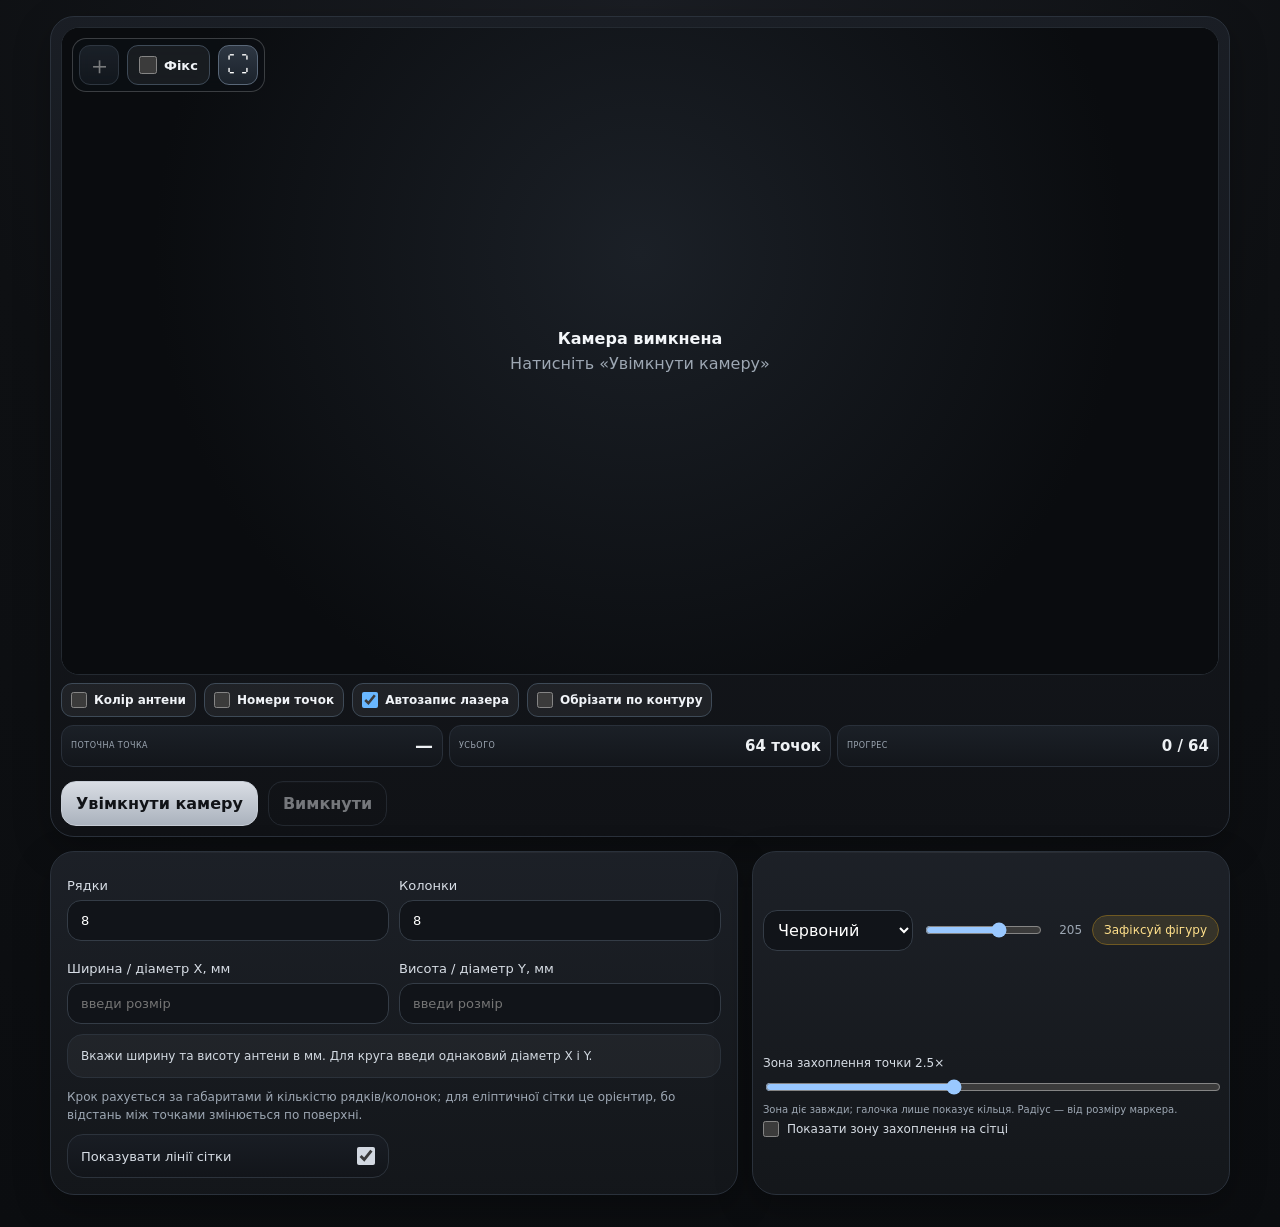
<file: index.html>
<!doctype html>
<html lang="uk">
<head>
  <meta charset="utf-8" />
  <meta name="viewport" content="width=device-width,initial-scale=1,viewport-fit=cover" />
  <meta name="theme-color" content="#121417" />
  <meta name="mobile-web-app-capable" content="yes" />
  <title>Навігатор тахеометра</title>
  <link rel="manifest" href="manifest.webmanifest" />
  <link rel="stylesheet" href="styles.css" />
  <script src="https://docs.opencv.org/4.x/opencv.js" async></script>
  <script src="app.js" defer></script>
</head>
<body>
  <main class="shell app-grid">
    <section class="camera-card card panel-strong">
      <div class="camera-frame" id="cameraFrame">
        <div class="camera-tools" aria-label="Керування фігурою">
          <div class="figure-picker">
            <button id="addFigureBtn" class="add-figure-btn" type="button" aria-expanded="false" aria-label="Додати фігуру" disabled>＋</button>
            <div id="shapeMenu" class="shape-menu hidden" role="menu" aria-label="Фігура антени">
              <button id="rectShapeBtn" class="shape-choice" type="button" title="Прямокутник">▭</button>
              <button id="circleShapeBtn" class="shape-choice" type="button" title="Коло">○</button>
              <button id="ellipseShapeBtn" class="shape-choice" type="button" title="Еліпс">◯</button>
            </div>
          </div>
          <label class="lock-chip" title="Зафіксувати фігуру">
            <input id="figureLockInput" type="checkbox" disabled />
            <span>Фікс</span>
          </label>
          <button id="fullscreenBtn" class="fullscreen-btn" type="button" aria-pressed="false" title="На весь екран">⛶</button>
        </div>
        <video id="video" autoplay playsinline muted></video>
        <canvas id="overlay"></canvas>
        <div id="cameraPlaceholder" class="camera-placeholder">
          <strong>Камера вимкнена</strong>
          <span>Натисніть «Увімкнути камеру»</span>
        </div>
      </div>
      <div class="camera-options" aria-label="Налаштування камери">
        <label class="lock-chip color-chip" title="Запам’ятати колір антени при фіксації">
          <input id="antennaColorInput" type="checkbox" />
          <span>Колір антени</span>
        </label>
        <label class="lock-chip label-chip" title="Показувати номери точок">
          <input id="showLabelsInput" type="checkbox" />
          <span>Номери точок</span>
        </label>
        <label class="lock-chip auto-chip" title="Автоматично зарахувати точку після 2 секунд лазера на ній">
          <input id="autoCaptureInput" type="checkbox" checked />
          <span>Автозапис лазера</span>
        </label>
        <label class="lock-chip clip-chip" title="Видаляти точки поза контуром круга або еліпса">
          <input id="clipGridInput" type="checkbox" />
          <span>Обрізати по контуру</span>
        </label>
      </div>
      <canvas id="analysisCanvas" class="hidden"></canvas>

      <div class="stats-row hero-stats">
        <div class="stat-box current">
          <span class="label">Поточна точка</span>
          <strong id="currentPoint" class="current-point">—</strong>
        </div>
        <div class="stat-box">
          <span class="label">Усього</span>
          <strong id="gridCount">0 точок</strong>
        </div>
        <div class="stat-box">
          <span class="label">Прогрес</span>
          <strong id="progressText">0 / 0</strong>
        </div>
      </div>

      <div class="primary-actions">
        <button id="startCameraBtn" class="btn primary">Увімкнути камеру</button>
        <button id="stopCameraBtn" class="btn ghost" disabled>Вимкнути</button>
      </div>
    </section>

    <section class="card panel controls-panel">
      <div class="grid-two compact-gap grid-size-settings">
        <label>Рядки
          <input id="rowsInput" type="number" min="2" max="50" value="8" inputmode="numeric" />
        </label>
        <label>Колонки
          <input id="colsInput" type="number" min="2" max="50" value="8" inputmode="numeric" />
        </label>
      </div>
      <div class="grid-two compact-gap antenna-size-settings">
        <label>Ширина / діаметр X, мм
          <input id="antennaWidthMm" type="number" min="1" step="any" placeholder="введи розмір" inputmode="decimal" />
        </label>
        <label>Висота / діаметр Y, мм
          <input id="antennaHeightMm" type="number" min="1" step="any" placeholder="введи розмір" inputmode="decimal" />
        </label>
      </div>
      <div class="inline-note" id="gridPitchInfo" aria-live="polite">Вкажи ширину та висоту антени в мм. Для круга введи однаковий діаметр X і Y.</div>
      <p class="help">Крок рахується за габаритами й кількістю рядків/колонок; для еліптичної сітки це орієнтир, бо відстань між точками змінюється по поверхні.</p>
      <div class="grid-two compact-gap toggle-grid">
        <label class="toggle-card">
          <span>Показувати лінії сітки</span>
          <input id="showLinesInput" type="checkbox" checked />
        </label>
      </div>

    </section>

    <section class="card panel laser-panel" aria-label="Налаштування лазера">
      <select id="laserMode" aria-label="Колір лазера">
        <option value="red" selected>Червоний</option>
        <option value="bright">Білий</option>
      </select>
      <div class="laser-slider">
        <input id="laserThreshold" type="range" min="120" max="250" value="205" aria-label="Чутливість лазера" />
        <output id="thresholdValue">205</output>
      </div>
      <span id="laserStatus" class="laser-detect-status" role="status">Лазер не знайдено</span>
      <label class="capture-radius-control">
        <span>Зона захоплення точки <output id="captureRadiusValue">2.5×</output></span>
        <input id="captureRadiusInput" type="range" min="0.75" max="5" step="0.25" value="2.5" aria-label="Радіус захоплення лазера навколо точки" />
        <small>Зона діє завжди; галочка лише показує кільця. Радіус — від розміру маркера.</small>
        <span class="capture-radius-toggle"><input id="showCaptureRadiusInput" type="checkbox" /><span>Показати зону захоплення на сітці</span></span>
      </label>
    </section>

  </main>

  <div class="confirm-dock">
    <div>
      <span class="label">Активна</span>
      <strong id="dockPoint">—</strong>
    </div>
    <button id="confirmPointBtn" class="btn confirm" disabled>Точку знято</button>
  </div>

  <div id="toast" class="toast hidden"></div>
</body>
</html>
</file>
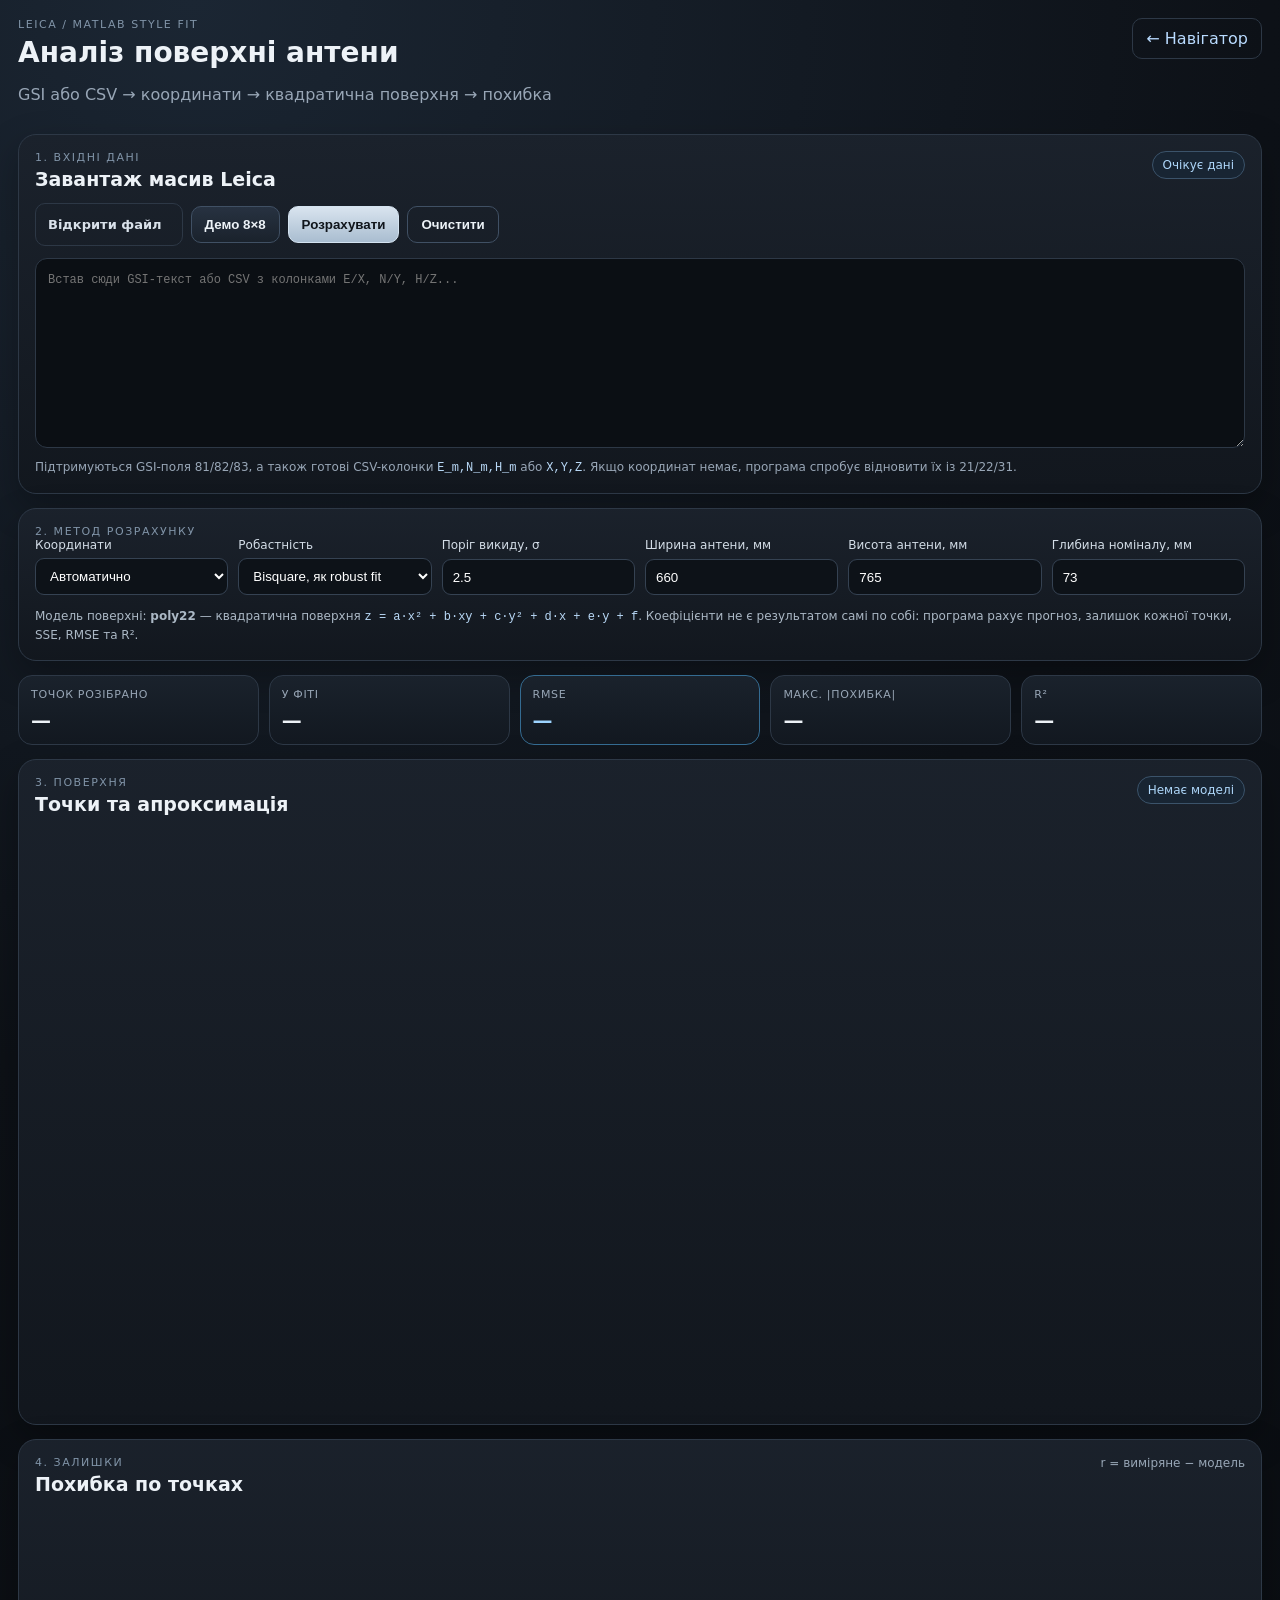
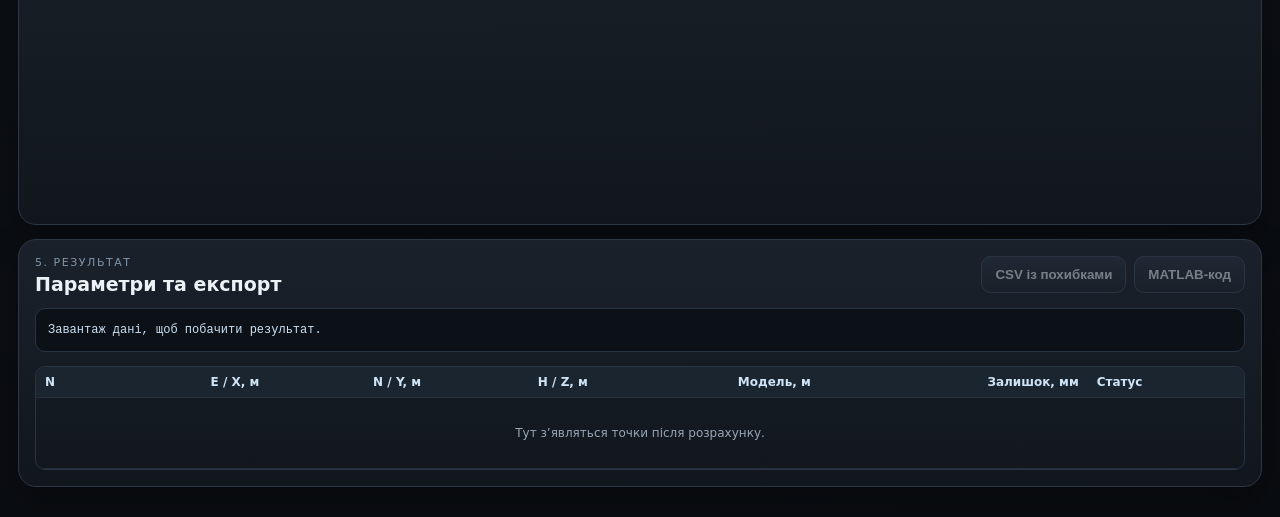
<file: surface-fit.html>
<!doctype html>
<html lang="uk">
<head>
  <meta charset="utf-8" />
  <meta name="viewport" content="width=device-width,initial-scale=1" />
  <meta name="theme-color" content="#0d1117" />
  <title>Аналіз поверхні антени</title>
  <link rel="stylesheet" href="surface-fit.css" />
  <script src="https://cdn.plot.ly/plotly-2.35.2.min.js"></script>
  <script src="surface-fit.js" defer></script>
</head>
<body>
  <main class="page">
    <header class="topbar">
      <div>
        <div class="eyebrow">LEICA / MATLAB STYLE FIT</div>
        <h1>Аналіз поверхні антени</h1>
        <p class="muted">GSI або CSV → координати → квадратична поверхня → похибка</p>
      </div>
      <a class="back-link" href="index.html">← Навігатор</a>
    </header>

    <section class="card input-card">
      <div class="section-head">
        <div>
          <div class="eyebrow">1. ВХІДНІ ДАНІ</div>
          <h2>Завантаж масив Leica</h2>
        </div>
        <span id="parseStatus" class="status">Очікує дані</span>
      </div>
      <div class="input-row">
        <label class="file-label">Відкрити файл
          <input id="fileInput" type="file" accept=".gsi,.txt,.csv,.tsv" />
        </label>
        <button id="exampleBtn" class="btn">Демо 8×8</button>
        <button id="parseBtn" class="btn primary">Розрахувати</button>
        <button id="clearBtn" class="btn ghost">Очистити</button>
      </div>
      <textarea id="sourceInput" spellcheck="false" placeholder="Встав сюди GSI-текст або CSV з колонками E/X, N/Y, H/Z..."></textarea>
      <p class="help">Підтримуються GSI-поля 81/82/83, а також готові CSV-колонки <code>E_m,N_m,H_m</code> або <code>X,Y,Z</code>. Якщо координат немає, програма спробує відновити їх із 21/22/31.</p>
    </section>

    <section class="card settings-card">
      <div class="eyebrow">2. МЕТОД РОЗРАХУНКУ</div>
      <div class="settings-grid">
        <label>Координати
          <select id="coordinateMode">
            <option value="auto">Автоматично</option>
            <option value="coordinates">81/82/83 або X/Y/Z</option>
            <option value="polar">Відновити з 21/22/31</option>
          </select>
        </label>
        <label>Робастність
          <select id="robustMode">
            <option value="bisquare" selected>Bisquare, як robust fit</option>
            <option value="ordinary">Звичайні найменші квадрати</option>
          </select>
        </label>
        <label>Поріг викиду, σ
          <input id="sigmaInput" type="number" min="1" max="8" step="0.1" value="2.5" />
        </label>
        <label>Ширина антени, мм
          <input id="widthInput" type="number" min="1" step="1" value="660" />
        </label>
        <label>Висота антени, мм
          <input id="heightInput" type="number" min="1" step="1" value="765" />
        </label>
        <label>Глибина номіналу, мм
          <input id="depthInput" type="number" min="0" step="1" value="73" />
        </label>
      </div>
      <p class="method-note">Модель поверхні: <strong>poly22</strong> — квадратична поверхня <code>z = a·x² + b·xy + c·y² + d·x + e·y + f</code>. Коефіцієнти не є результатом самі по собі: програма рахує прогноз, залишок кожної точки, SSE, RMSE та R².</p>
    </section>

    <section class="stats-grid" aria-label="Підсумок">
      <div class="stat"><span>Точок розібрано</span><strong id="statParsed">—</strong></div>
      <div class="stat"><span>У фіті</span><strong id="statUsed">—</strong></div>
      <div class="stat accent"><span>RMSE</span><strong id="statRmse">—</strong></div>
      <div class="stat"><span>Макс. |похибка|</span><strong id="statMax">—</strong></div>
      <div class="stat"><span>R²</span><strong id="statR2">—</strong></div>
    </section>

    <section class="card plot-card">
      <div class="section-head">
        <div>
          <div class="eyebrow">3. ПОВЕРХНЯ</div>
          <h2>Точки та апроксимація</h2>
        </div>
        <span id="modelStatus" class="status">Немає моделі</span>
      </div>
      <div id="plot3d" class="plot"></div>
    </section>

    <section class="card plot-card">
      <div class="section-head">
        <div>
          <div class="eyebrow">4. ЗАЛИШКИ</div>
          <h2>Похибка по точках</h2>
        </div>
        <span class="muted small">r = виміряне − модель</span>
      </div>
      <div id="residualPlot" class="plot plot-small"></div>
    </section>

    <section class="card report-card">
      <div class="section-head">
        <div>
          <div class="eyebrow">5. РЕЗУЛЬТАТ</div>
          <h2>Параметри та експорт</h2>
        </div>
        <div class="button-row">
          <button id="downloadCsvBtn" class="btn" disabled>CSV із похибками</button>
          <button id="downloadMatlabBtn" class="btn" disabled>MATLAB-код</button>
        </div>
      </div>
      <pre id="modelText" class="model-text">Завантаж дані, щоб побачити результат.</pre>
      <div class="table-wrap">
        <table>
          <thead><tr><th>N</th><th>E / X, м</th><th>N / Y, м</th><th>H / Z, м</th><th>Модель, м</th><th>Залишок, мм</th><th>Статус</th></tr></thead>
          <tbody id="resultBody"><tr><td colspan="7" class="empty">Тут з’являться точки після розрахунку.</td></tr></tbody>
        </table>
      </div>
    </section>
  </main>
</body>
</html>
</file>
<file: styles.css>
:root{
  color-scheme:dark;
  --bg:#0e1013;
  --bg2:#14171b;
  --panel:#171a20;
  --panel-2:#1d2128;
  --panel-3:#12151a;
  --line:#2a313b;
  --line-soft:#20252d;
  --text:#eef1f4;
  --muted:#9da7b3;
  --muted-2:#7f8a97;
  --accent:#aeb9c7;
  --accent-strong:#d3d9e2;
  --yellow:#f4c84a;
  --green:#4ed28a;
  --red:#ff646e;
  --white:#ffffff;
  --shadow:0 12px 36px rgba(0,0,0,.28);
}
*{box-sizing:border-box}
html,body{margin:0;background:radial-gradient(circle at top,#1a1d23 0,#0e1013 50%,#0b0d10 100%);color:var(--text);font-family:Inter,system-ui,-apple-system,Segoe UI,Roboto,sans-serif}
body{padding-bottom:106px;min-height:100vh}
button,input,select{font:inherit}
button{touch-action:manipulation}
.shell{width:min(1180px,100% - 24px);margin-inline:auto}
.topbar{position:sticky;top:0;z-index:20;display:flex;justify-content:space-between;align-items:flex-start;gap:12px;padding:14px 0 12px;background:linear-gradient(to bottom,rgba(12,13,16,.96),rgba(12,13,16,.78));backdrop-filter:blur(18px);border-bottom:1px solid rgba(255,255,255,.05)}
.topbar-main{display:flex;gap:12px;align-items:flex-start}
.topbar-icon{width:42px;height:42px;display:grid;place-items:center;border-radius:14px;background:linear-gradient(145deg,#2b313a,#171b22);border:1px solid #3a434f;color:#f5f7fa;font-size:18px;box-shadow:inset 0 1px 0 rgba(255,255,255,.08)}
h1,h2,p{margin:0}
.topbar h1{font-size:20px;line-height:1.15;margin-top:2px}
.topbar-subtitle{color:var(--muted);font-size:13px;margin-top:3px}
.eyebrow{font-size:11px;letter-spacing:.12em;text-transform:uppercase;color:var(--muted-2);margin-bottom:4px}
.pill{display:inline-flex;align-items:center;gap:6px;border:1px solid var(--line);background:rgba(255,255,255,.04);border-radius:999px;padding:7px 11px;font-size:12px;color:#dbe0e7;white-space:nowrap}
.pill.success{border-color:#24563c;background:rgba(78,210,138,.12);color:#a8f1c6}
.pill.warn{border-color:#6f5922;background:rgba(244,200,74,.12);color:#ffe08b}
.pill.error{border-color:#72313b;background:rgba(255,100,110,.11);color:#ffb0b6}
.app-grid{display:grid;grid-template-columns:1fr;gap:14px;padding:16px 0 14px}
.card{background:linear-gradient(180deg,rgba(29,33,40,.95),rgba(20,23,27,.95));border:1px solid var(--line);border-radius:24px;padding:16px;box-shadow:var(--shadow)}
.panel{position:relative;overflow:hidden}
.panel::before{content:"";position:absolute;inset:0 0 auto 0;height:1px;background:linear-gradient(90deg,transparent,rgba(255,255,255,.08),transparent)}
.panel-strong{background:linear-gradient(180deg,rgba(26,30,37,.98),rgba(16,18,22,.98))}
.camera-card{padding:12px}
.camera-tools{position:absolute;z-index:10;top:10px;left:10px;display:flex;align-items:flex-start;gap:8px;padding:6px;border:1px solid rgba(255,255,255,.2);border-radius:14px;background:rgba(12,15,20,.82);backdrop-filter:blur(10px)}
.color-chip{color:#b9e7ff}
.label-chip{color:#ffe59a}
.auto-chip{color:#a8f1c6}
.clip-chip{color:#ffd99a}
.camera-options{display:flex;align-items:center;gap:8px;flex-wrap:wrap;margin-top:8px}
.camera-options .lock-chip{height:34px;padding:0 9px;font-size:12px}
.camera-options .lock-chip input{width:16px;height:16px}
.figure-picker{position:relative}
.add-figure-btn,.shape-choice{width:40px;height:40px;padding:0;border:1px solid #596778;border-radius:11px;background:linear-gradient(180deg,#2e3743,#1b222b);color:#fff;font-size:25px;line-height:1;cursor:pointer}
.add-figure-btn:hover,.shape-choice:hover{border-color:#9eb3c9;background:#3a4655}
.add-figure-btn:disabled{opacity:.45;cursor:not-allowed}
.shape-menu{position:absolute;top:48px;left:0;display:flex;gap:6px;padding:6px;border:1px solid #536171;border-radius:13px;background:rgba(12,15,20,.94);box-shadow:0 10px 30px rgba(0,0,0,.4)}
.lock-chip{display:flex;align-items:center;gap:7px;height:40px;margin:0;padding:0 11px;border:1px solid #3e4a57;border-radius:11px;background:rgba(255,255,255,.06);color:#f0f3f7;font-size:13px;font-weight:700;cursor:pointer}
.lock-chip input{width:18px;height:18px;margin:0;accent-color:#69b7ff}
.fullscreen-btn{width:40px;height:40px;padding:0;border:1px solid #596778;border-radius:11px;background:linear-gradient(180deg,#2e3743,#1b222b);color:#fff;font-size:22px;line-height:1;cursor:pointer}
.fullscreen-btn:hover{border-color:#9eb3c9;background:#3a4655}
.camera-frame{position:relative;width:100%;min-height:48vh;background:#060709;border-radius:18px;overflow:hidden;display:flex;align-items:center;justify-content:center;border:1px solid #242a31}
.camera-frame:fullscreen,.camera-frame.fullscreen-fallback{width:100vw;height:100vh;min-height:100vh;border:0;border-radius:0}
.camera-frame.fullscreen-fallback{position:fixed;z-index:100;inset:0}
body.fullscreen-fallback-active{overflow:hidden}
video{position:relative;z-index:1;display:block;width:100%;height:auto;max-height:72vh;background:#030405}
#overlay{position:absolute;z-index:2;inset:0;width:100%;height:100%;touch-action:none}
.camera-placeholder{position:absolute;z-index:4;inset:0;display:flex;flex-direction:column;gap:6px;align-items:center;justify-content:center;color:var(--muted);background:radial-gradient(circle at 50% 35%,#1b2027 0,#0a0c0f 68%)}
.camera-placeholder strong{color:#f4f7fa}
.hidden{display:none!important}
.stats-row{display:grid;gap:10px}
.hero-stats{grid-template-columns:repeat(3,1fr);margin-top:12px}
.stat-box{background:linear-gradient(180deg,#1b2027,#13161b);border:1px solid #29303a;border-radius:18px;padding:12px 13px;display:grid;gap:5px;min-height:76px}
.stat-box strong{font-size:18px;line-height:1.1}
.stat-box.current strong{font-size:30px}
.hero-stats{gap:6px;margin-top:8px}
.hero-stats .stat-box{min-height:42px;height:42px;padding:5px 9px;gap:8px;border-radius:12px;display:flex;align-items:center;justify-content:space-between}
.hero-stats .stat-box strong,.hero-stats .stat-box.current strong{font-size:15px}
.hero-stats .stat-box.current strong{font-size:18px}
.hero-stats .label{font-size:8px;line-height:1}
.label{display:block;color:var(--muted);font-size:11px;text-transform:uppercase;letter-spacing:.06em}
.current-point{font-size:30px;line-height:1}
.primary-actions{display:flex;gap:10px;flex-wrap:wrap;margin-top:14px}
.btn{border:1px solid #3a434f;background:linear-gradient(180deg,#272d36,#1b2027);color:#f0f3f7;border-radius:15px;padding:12px 14px;font-weight:700;cursor:pointer;transition:transform .14s ease,border-color .14s ease,background .14s ease,opacity .14s ease;box-shadow:inset 0 1px 0 rgba(255,255,255,.04)}
.btn:hover{transform:translateY(-1px);border-color:#505a68}
.btn:disabled{opacity:.45;cursor:not-allowed;transform:none}
.btn.primary{background:linear-gradient(180deg,#d9dde4,#aab2bd);color:#111317;border-color:#c6ccd5}
.btn.ghost{background:transparent}
.btn.confirm{background:linear-gradient(180deg,#4ed28a,#2ca061);border-color:#59da92;color:white;min-width:160px;font-size:16px}
.grid-two{display:grid;grid-template-columns:1fr 1fr;gap:12px}
.compact-gap{gap:10px}
label{display:grid;gap:7px;margin-top:10px;color:#d7dde5;font-size:13px}
input,select{width:100%;border:1px solid #343c46;background:#111419;color:white;border-radius:14px;padding:12px 13px;outline:none}
input:focus,select:focus{border-color:#848f9d;box-shadow:0 0 0 3px rgba(211,217,226,.1)}
input[type=range]{padding:0}
.help{color:var(--muted);font-size:12px;line-height:1.5;margin-top:10px}
.inline-note{margin-top:10px;padding:12px 13px;border-radius:16px;background:rgba(255,255,255,.04);border:1px solid #2b323b;color:#d3dae2;font-size:12px;line-height:1.5}
.toggle-grid{margin-top:10px}
.toggle-card{display:flex;justify-content:space-between;align-items:center;gap:12px;padding:12px 13px;margin:0;background:linear-gradient(180deg,#191d24,#12151a);border:1px solid #2c333c;border-radius:16px;font-size:13px}
.toggle-card input{width:18px;height:18px;margin:0;accent-color:#d2d8e1}
.grid-size-settings{margin:0 0 10px}
.laser-panel{display:grid;grid-template-columns:150px minmax(100px,1fr) auto;align-items:center;gap:10px;padding:10px}
.laser-panel select{width:150px;padding:9px 10px}
.laser-slider{display:flex;align-items:center;gap:8px;flex:1}
.laser-slider input{flex:1}
.laser-slider output{min-width:30px;color:var(--muted);font-size:12px;text-align:right}
.laser-detect-status{font-size:12px;color:var(--muted);white-space:nowrap}
.capture-radius-control{grid-column:1/-1;width:100%;margin:0;display:grid;grid-template-columns:1fr auto;align-items:center;gap:6px 12px;font-size:12px}
.capture-radius-control>input[type=range]{grid-column:1/-1}
.capture-radius-control small{grid-column:1/-1;color:var(--muted)}
.capture-radius-toggle{grid-column:1/-1;display:flex;align-items:center;gap:8px;color:#d7dde5}
.capture-radius-toggle input{width:16px;height:16px;margin:0;accent-color:#d2d8e1}
.confirm-dock{position:fixed;z-index:30;left:0;right:0;bottom:0;padding:10px max(10px,env(safe-area-inset-right)) calc(10px + env(safe-area-inset-bottom)) max(10px,env(safe-area-inset-left));background:rgba(10,11,14,.9);backdrop-filter:blur(18px);border-top:1px solid rgba(255,255,255,.06);display:flex;align-items:center;justify-content:space-between;gap:12px}
.confirm-dock strong{font-size:22px}
.toast{position:fixed;z-index:50;left:50%;bottom:110px;transform:translateX(-50%);background:#171b20;border:1px solid #444d59;color:white;border-radius:14px;padding:11px 15px;max-width:min(92vw,520px);box-shadow:0 12px 34px rgba(0,0,0,.35);text-align:center}
.camera-frame.live{height:auto;min-height:0}
.camera-frame.live video{width:100%;height:100%;max-height:none;object-fit:fill}
@media (max-width:680px){
  .topbar{align-items:flex-start;flex-direction:column}
  .hero-stats{grid-template-columns:1fr}
  .grid-two{grid-template-columns:1fr}
  .camera-tools{top:7px;left:7px}
  .laser-panel{grid-template-columns:minmax(110px,1fr) auto;}
  .laser-slider{grid-column:1/-1;grid-row:2}
  .laser-detect-status{grid-column:1/-1;grid-row:3}
}
@media (min-width:860px){
  .app-grid{grid-template-columns:1.18fr .82fr}
  .camera-card{grid-column:1/-1}
}
@media (min-width:681px){
  .camera-frame:not(.live){min-height:72vh}
  .camera-card{padding:10px}
  .hero-stats{margin-top:8px}
}
@media (min-width:681px){
  body{padding-bottom:18px}
  .confirm-dock{display:none}
}
</file>
<file: surface-fit.css>
:root{color-scheme:dark;--bg:#0d1117;--panel:#151a22;--panel2:#1b222c;--line:#2d3846;--text:#edf2f7;--muted:#98a6b6;--blue:#77baff;--green:#55d891;--yellow:#f3c64a;--red:#ff7b87}
*{box-sizing:border-box}html,body{margin:0;min-height:100%;background:radial-gradient(circle at 15% 0,#1b2633 0,#0d1117 45%,#090c10 100%);color:var(--text);font-family:Inter,system-ui,-apple-system,"Segoe UI",sans-serif}body{padding:18px}.page{width:min(1400px,100%);margin:auto}.topbar{display:flex;align-items:flex-start;justify-content:space-between;gap:20px;margin-bottom:14px}.eyebrow{font-size:11px;letter-spacing:.14em;color:#8194a8;text-transform:uppercase}.topbar h1{margin:5px 0 3px;font-size:28px}.muted,.help{color:var(--muted)}.small{font-size:12px}.back-link{color:#b9dbff;text-decoration:none;border:1px solid var(--line);border-radius:10px;padding:10px 13px}.card{background:linear-gradient(180deg,rgba(27,34,44,.96),rgba(18,23,30,.96));border:1px solid var(--line);border-radius:18px;padding:16px;margin-bottom:14px;box-shadow:0 14px 36px #0004}.section-head{display:flex;justify-content:space-between;align-items:flex-start;gap:12px;margin-bottom:13px}.section-head h2{margin:4px 0 0;font-size:19px}.status{border:1px solid #3b536a;background:#182533;color:#aed7fa;border-radius:999px;padding:6px 10px;font-size:12px;white-space:nowrap}.status.ok{border-color:#246447;background:#12281f;color:#a7f0c6}.status.error{border-color:#6d3540;background:#2b171b;color:#ffb6bd}.input-row,.button-row{display:flex;gap:8px;flex-wrap:wrap;align-items:center}.file-label{display:inline-flex;align-items:center;gap:8px;border:1px solid var(--line);border-radius:10px;padding:10px 12px;color:#d9e1ea;font-size:13px;font-weight:700;cursor:pointer}.file-label input{width:0;max-width:0;overflow:hidden;opacity:0}textarea{display:block;width:100%;min-height:190px;margin-top:12px;resize:vertical;border:1px solid var(--line);border-radius:12px;background:#0b0f14;color:#eaf1f7;padding:12px;font:12px/1.5 ui-monospace,SFMono-Regular,Consolas,monospace}code{color:#b9d9f7}.help{font-size:12px;line-height:1.5;margin:10px 0 0}.btn{border:1px solid #405064;background:linear-gradient(180deg,#273241,#1a222c);color:#edf3f8;border-radius:10px;padding:10px 13px;font-weight:700;cursor:pointer;text-decoration:none;display:inline-flex;align-items:center;justify-content:center}.btn:hover{border-color:#85a2bd}.btn.primary{background:linear-gradient(180deg,#d9e4ef,#a9bdd0);border-color:#d4e3f0;color:#10151b}.btn.ghost{background:transparent}.btn:disabled{opacity:.45;cursor:not-allowed}.settings-grid{display:grid;grid-template-columns:repeat(6,1fr);gap:10px}.settings-grid label{display:grid;gap:6px;color:#d3dde7;font-size:12px}.settings-grid input,.settings-grid select{width:100%;background:#0d1218;border:1px solid #354252;border-radius:9px;color:#fff;padding:9px 10px}.method-note{margin:12px 0 0;color:#abb8c5;font-size:12px;line-height:1.5}.stats-grid{display:grid;grid-template-columns:repeat(5,1fr);gap:10px;margin-bottom:14px}.stat{background:linear-gradient(180deg,#1a222c,#121820);border:1px solid var(--line);border-radius:14px;padding:12px}.stat span{display:block;color:var(--muted);font-size:11px;text-transform:uppercase;letter-spacing:.06em}.stat strong{display:block;margin-top:7px;font-size:20px}.stat.accent{border-color:#346b91}.stat.accent strong{color:#9dd4ff}.plot{width:100%;height:580px}.plot-small{height:300px}.model-text{margin:0 0 14px;white-space:pre-wrap;background:#0c1117;border:1px solid #293442;border-radius:10px;padding:12px;color:#cde0f2;font:12px/1.5 ui-monospace,SFMono-Regular,Consolas,monospace}.table-wrap{overflow:auto;max-height:520px;border:1px solid #293442;border-radius:10px}table{width:100%;border-collapse:collapse;font-size:12px}th,td{padding:8px 9px;border-bottom:1px solid #25303c;text-align:right;white-space:nowrap}th{position:sticky;top:0;background:#1b2530;color:#cfe4f6}th:first-child,td:first-child,th:last-child,td:last-child{text-align:left}tr.outlier td{color:#ffadb3;background:#3a1a20aa}.empty{text-align:center!important;color:var(--muted);padding:28px}.plotly .modebar{opacity:.7}@media(max-width:900px){body{padding:10px}.topbar{flex-direction:column}.settings-grid{grid-template-columns:repeat(2,1fr)}.stats-grid{grid-template-columns:repeat(2,1fr)}.plot{height:440px}}@media(max-width:520px){.settings-grid{grid-template-columns:1fr}.stats-grid{grid-template-columns:1fr 1fr}.topbar h1{font-size:23px}.plot{height:360px}.plot-small{height:250px}}
</file>
